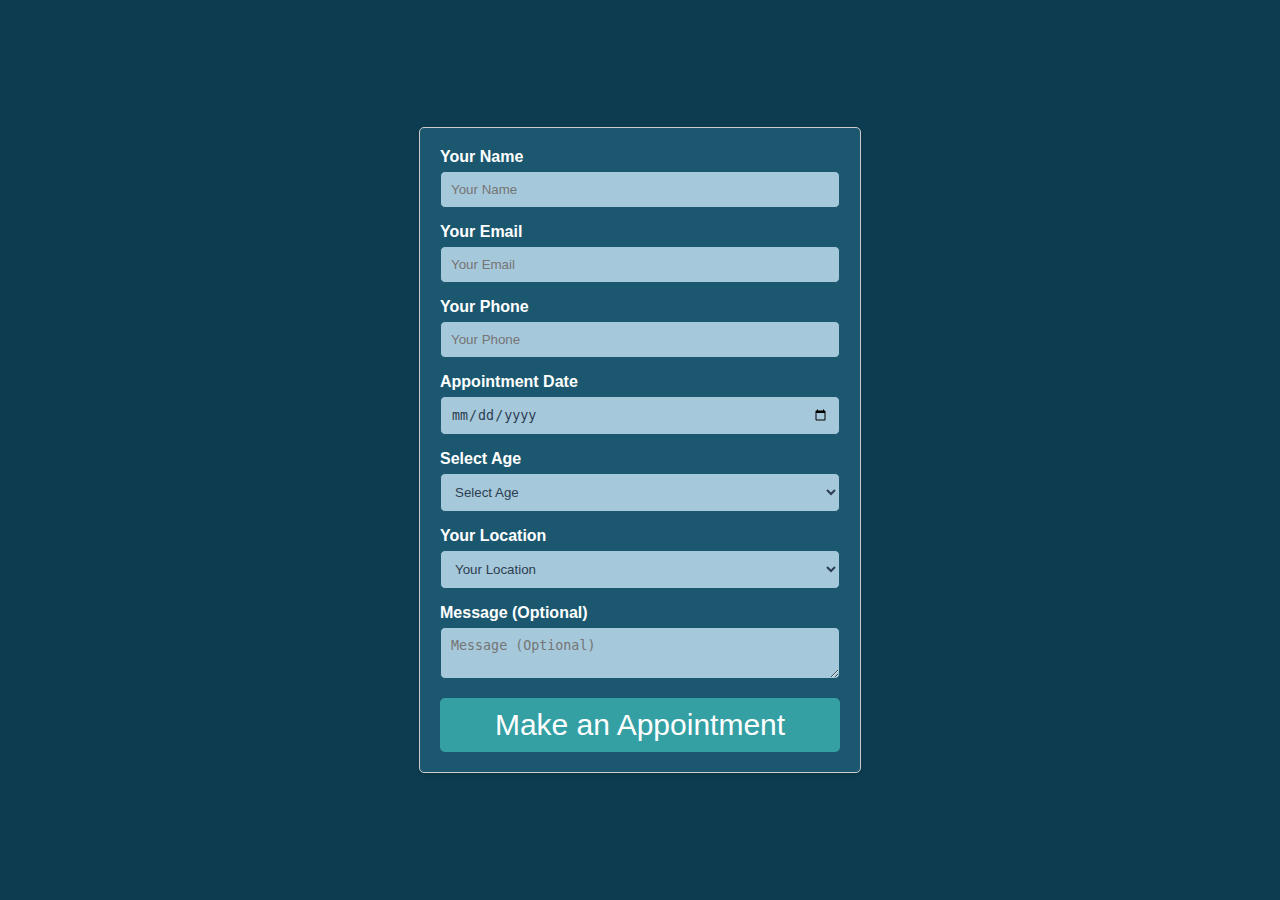
<file: RAPIDOC-HEALTHCARE-WEBSITE--main/appointment.html>
<!DOCTYPE html>
<html lang="en">
<head>
    <meta charset="UTF-8">
    <meta name="viewport" content="width=device-width, initial-scale=1.0">
    <title>RapiDoc</title>
    <style>
        body {
            font-family: Arial, sans-serif;
            background-color: #0d3b4f; /* Dark teal background */
            display: flex;
            justify-content: center;
            align-items: center;
            height: 100vh;
            margin: 0;
            padding: 10px;
            box-sizing: border-box;
        }

        .appointment-form {
            background-color: #1b586f; /* Teal background */
            max-width: 400px;
            width: 100%;
            margin: 20px;
            padding: 20px;
            border: 1px solid #ccc;
            border-radius: 5px;
            box-shadow: 0 2px 4px rgba(0, 0, 0, 0.1);
        }

        .form-group {
            margin-bottom: 15px;
        }

        label {
            display: block;
            font-weight: bold;
            margin-bottom: 5px;
            color: #ffffff; /* White text for labels */
        }

        input[type="text"],
        input[type="email"],
        input[type="date"],
        input[type="time"],
        textarea,
        select {
            width: 100%;
            padding: 10px;
            border: 1px solid #1b586f; /* Teal border */
            border-radius: 5px;
            box-sizing: border-box;
            background-color: #a6c8db; /* Light blue background */
            color: #2c3e50; /* Dark text color */
            transition: border-color 0.3s, box-shadow 0.3s;
        }

        input[type="text"]:focus,
        input[type="email"]:focus,
        input[type="date"]:focus,
        input[type="time"]:focus,
        textarea:focus,
        select:focus {
            border-color: #007bff;
            outline: none;
            box-shadow: 0 0 5px rgba(0, 123, 255, 0.5);
        }

        input[type="text"]:hover,
        input[type="email"]:hover,
        input[type="date"]:hover,
        input[type="time"]:hover,
        textarea:hover,
        select:hover {
            border-color: #007bff;
        }

        button {
            width: 100%;
            padding: 10px;
            background-color: #34a0a4; /* Green button */
            color: #ffffff; /* White text */
            border: none;
            border-radius: 5px;
            cursor: pointer;
            transition: background-color 0.3s, box-shadow 0.3s;
            font-size: 30px;
        }

        button:hover {
            background-color: #2b908b; /* Darker green on hover */
            box-shadow: 0 2px 4px rgba(0, 0, 0, 0.2);
        }

        button:active {
            background-color: #267a75;
        }

        @media (max-width: 600px) {
            .appointment-form {
                padding: 15px;
                margin: 10px;
            }

            button {
                padding: 12px;
            }

            input[type="text"],
            input[type="email"],
            input[type="date"],
            input[type="time"],
            textarea,
            select {
                padding: 8px;
            }
        }
    </style>
</head>
<body>

<form id="appointmentForm" class="appointment-form">
    <div class="form-group">
        <label for="name">Your Name</label>
        <input type="text" id="name" name="name" placeholder="Your Name" required>
    </div>

    <div class="form-group">
        <label for="email">Your Email</label>
        <input type="email" id="email" name="email" placeholder="Your Email" required>
    </div>

    <div class="form-group">
        <label for="phone">Your Phone</label>
        <input type="text" id="phone" name="phone" placeholder="Your Phone" required>
    </div>

    <div class="form-group">
        <label for="date">Appointment Date</label>
        <input type="date" id="date" name="date" placeholder="Appointment Date" required>
    </div>

    <div class="form-group">
        <label for="age">Select Age</label>
        <select id="age" name="age" required>
            <option value="" disabled selected>Select Age</option>
            <option value="Under 18">Under 18</option>
            <option value="18-30">18-30</option>
            <option value="31-50">31-50</option>
            <option value="51-70">51-70</option>
            <option value="71 and above">71 and above</option>
        </select>
    </div>

    <div class="form-group">
        <label for="location">Your Location</label>
        <select id="location" name="location" required>
            <option value="" disabled selected>Your Location</option>
            <option value="Location 1">Hyderabad</option>
            <option value="Location 2">Chennai</option>
            <option value="Location 3">Delhi</option>
            <option value="Location 4">Ahmedabad</option>
            <option value="Location 5">Kolkata</option>
            <option value="Location 6">Banglore</option>
        </select>
    </div>

    <div class="form-group">
        <label for="message">Message (Optional)</label>
        <textarea id="message" name="message" placeholder="Message (Optional)"></textarea>
    </div>

    <button type="submit">Make an Appointment</button>
</form>

<script>
    document.getElementById('appointmentForm').addEventListener('submit', function(event) {
        event.preventDefault(); // Prevent the default form submission

        // Simulate form submission
        setTimeout(function() {
            alert('Appointment successful');
            // Optionally, clear the form fields after submission
            document.getElementById('appointmentForm').reset();
        }, 500); // Simulate a delay for form submission
    });
</script>

</body>
</html>
</file>
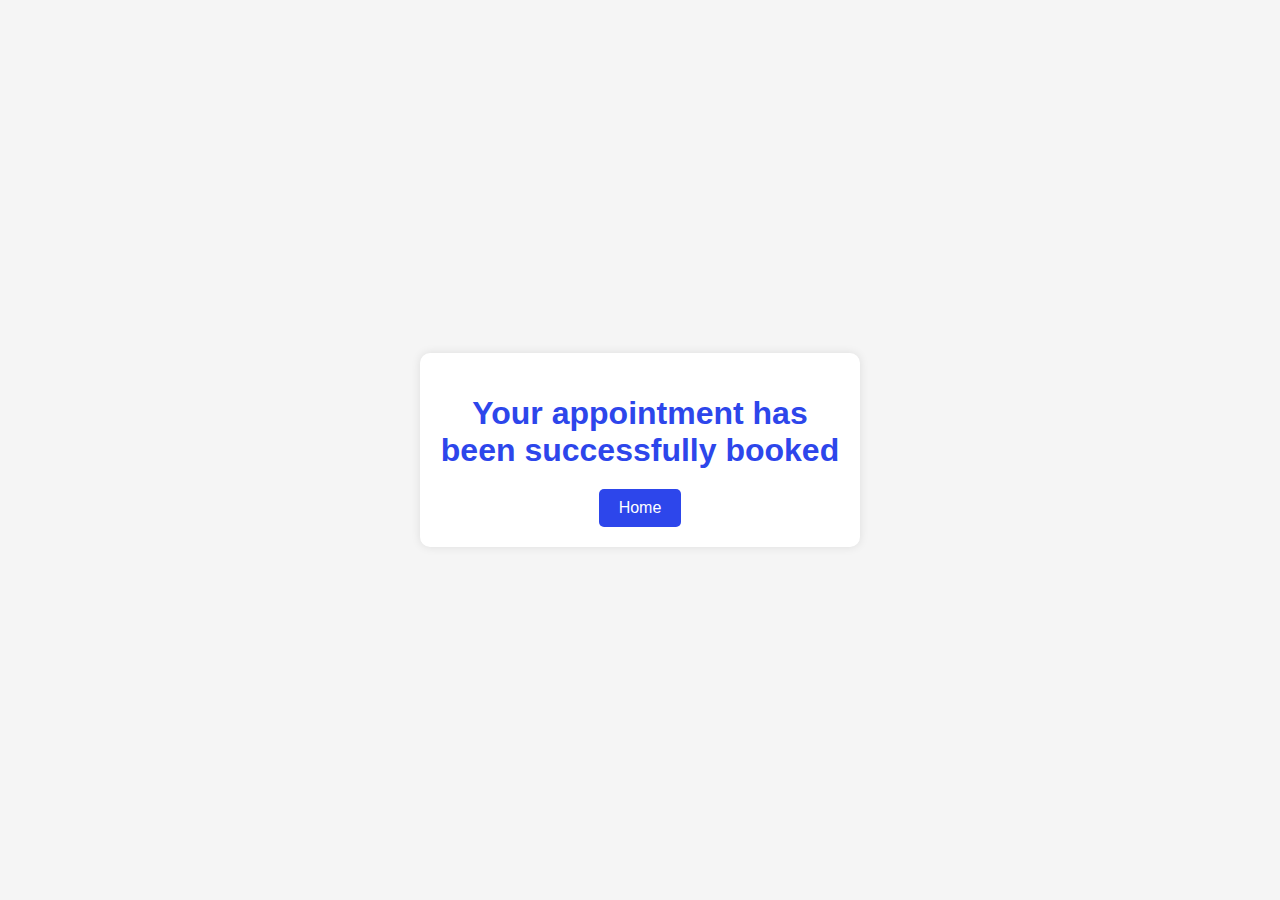
<file: RAPIDOC-HEALTHCARE-WEBSITE--main/successful_appointment.html>
<!DOCTYPE html>
<html lang="en">
<head>
    <meta charset="UTF-8">
    <meta name="viewport" content="width=device-width, initial-scale=1.0">
    <title>WhirlWinDoc</title>
    <style>
        body {
            font-family: Arial, sans-serif;
            background-color: #f5f5f5;
            margin: 0;
            padding: 0;
            display: flex;
            justify-content: center;
            align-items: center;
            height: 100vh;
        }

        .container {
            text-align: center;
            background-color: #fff;
            border-radius: 10px;
            padding: 20px;
            box-shadow: 0 0 10px rgba(0, 0, 0, 0.1);
            max-width: 400px;
            width: 90%;
        }

        h1 {
            color: #2d46eb;
            margin-bottom: 20px;
        }

        .btn {
            padding: 10px 20px;
            background-color: #2d46eb;
            color: #fff;
            border: none;
            border-radius: 5px;
            cursor: pointer;
            text-decoration: none;
            transition: background-color 0.3s;
            display: inline-block;
        }

        .btn:hover {
            background-color: #bab8d0;
        }

        /* Media Queries */
        @media screen and (max-width: 600px) {
            .container {
                padding: 10px;
            }
            h1 {
                font-size: 22px;
            }
            .btn {
                padding: 8px 16px;
            }
        }
    </style>
</head>
<body>
    <div class="container">
        <h1>Your appointment has been successfully booked</h1>
        <a href="index.html" class="btn">Home</a>
    </div>
</body>
</html>
</file>
